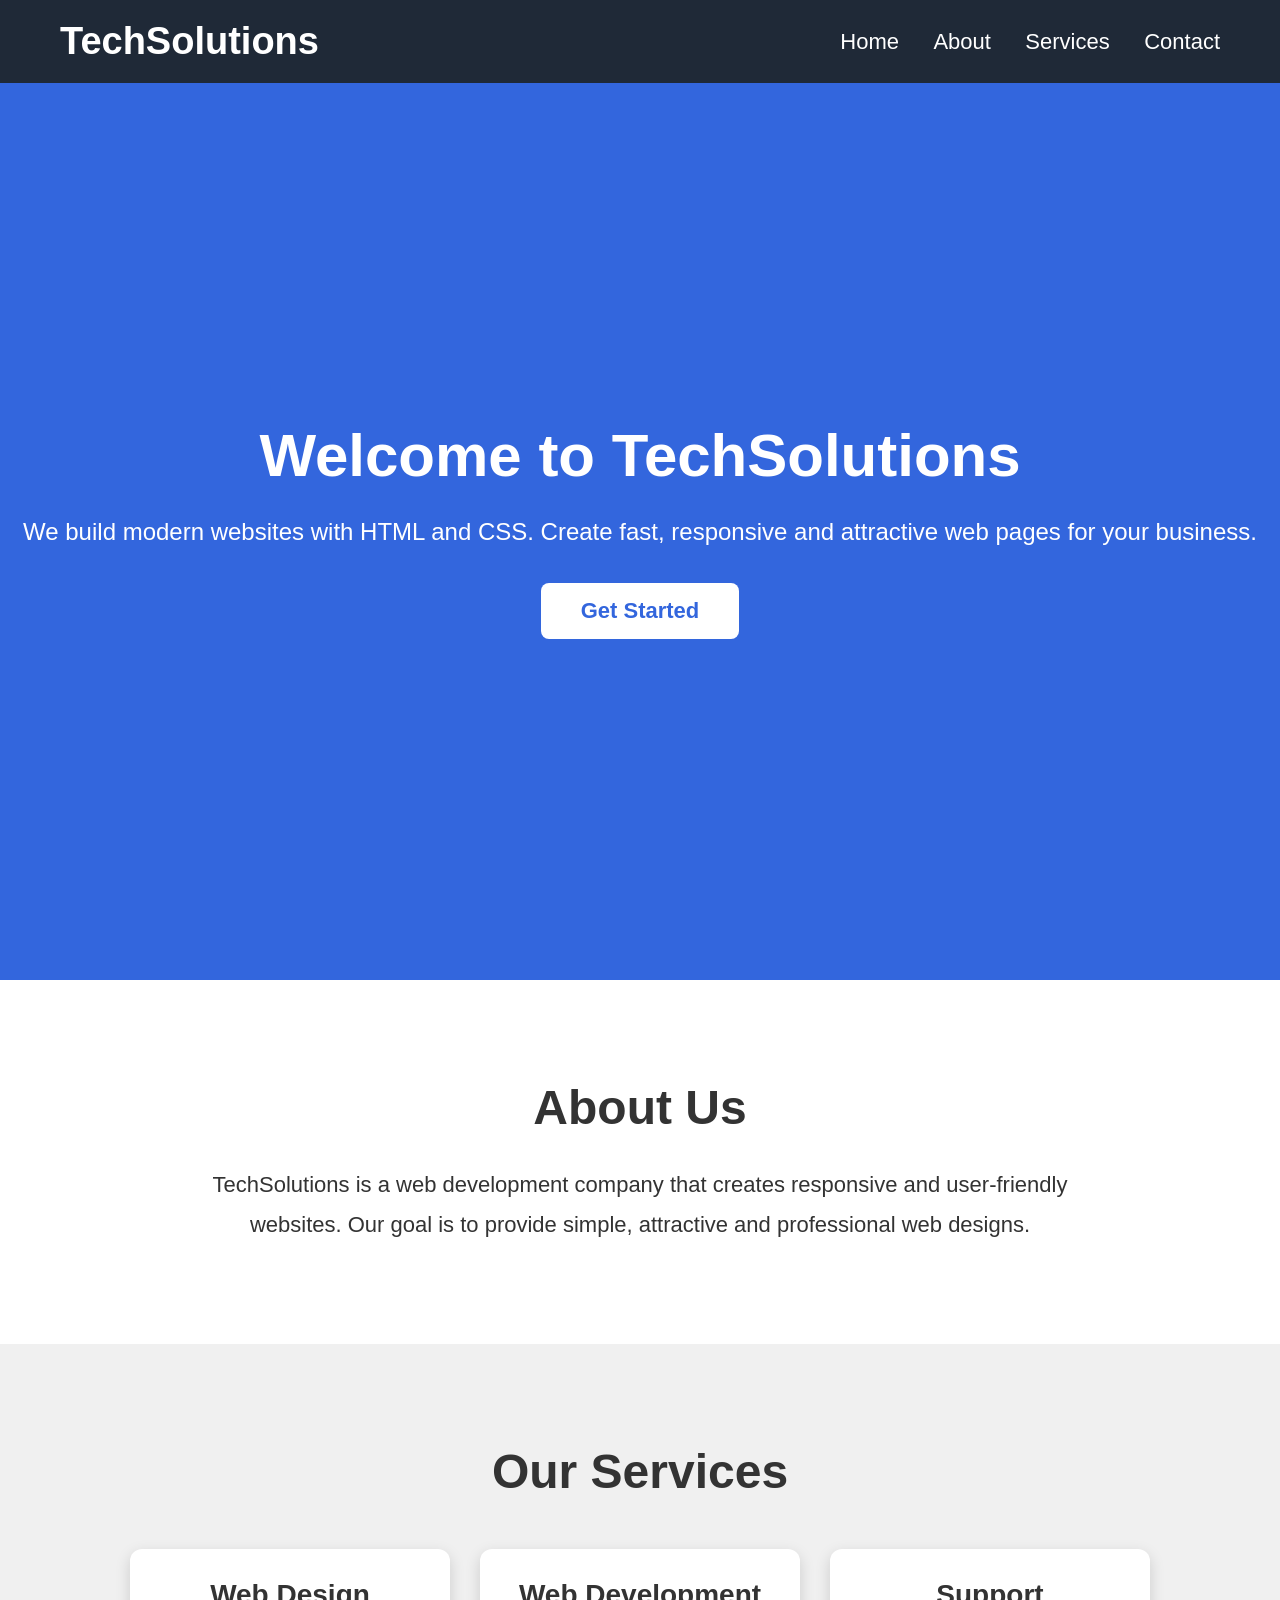
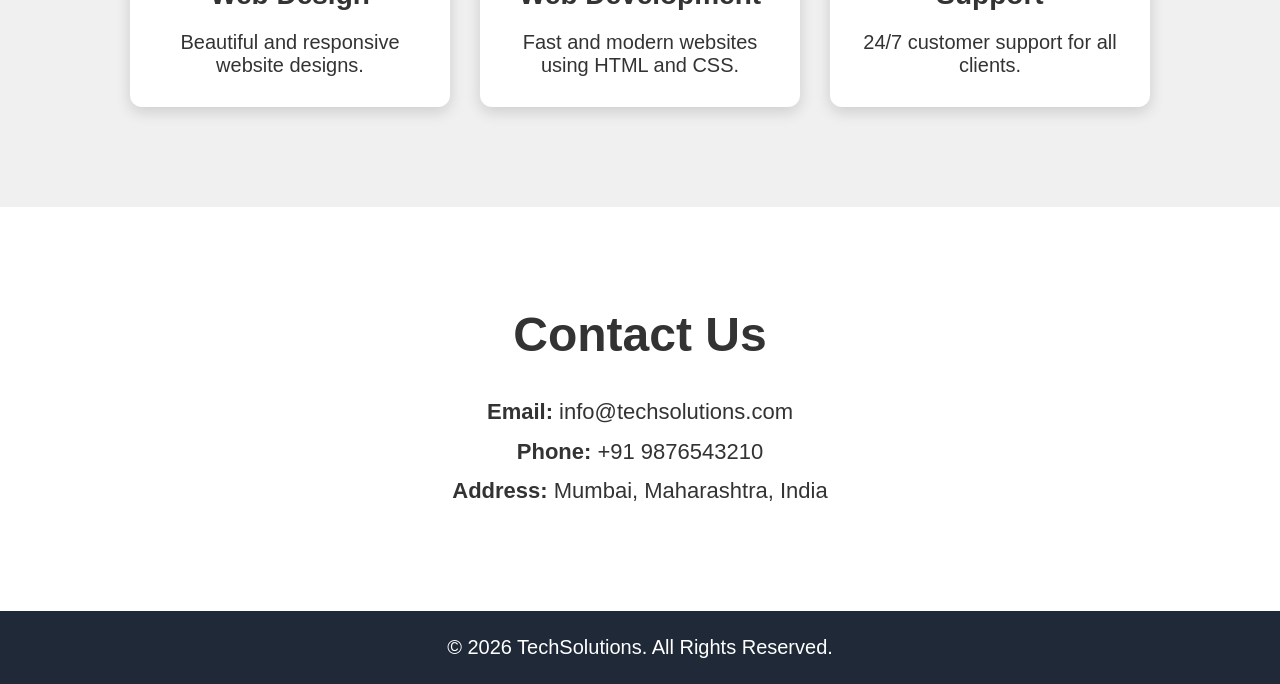
<file: Task1_LandingPage/index.html>
<!DOCTYPE html>
<html lang="en">
<head>
    <meta charset="UTF-8">
    <meta name="viewport" content="width=device-width, initial-scale=1.0">
    <title>TechSolutions Landing Page</title>
    <link rel="stylesheet" href="style.css">
</head>
<body>

    <!-- Header -->
    <header>
        <div class="logo">TechSolutions</div>

        <nav>
            <a href="#home">Home</a>
            <a href="#about">About</a>
            <a href="#services">Services</a>
            <a href="#contact">Contact</a>
        </nav>
    </header>

    <!-- Hero Section -->
    <section id="home" class="hero">
        <div class="content">
            <h1>Welcome to TechSolutions</h1>

            <p>
                We build modern websites with HTML and CSS.
                Create fast, responsive and attractive web pages
                for your business.
            </p>

            <a href="#services" class="btn">Get Started</a>
        </div>
    </section>

    <!-- About Section -->
    <section id="about" class="about">
        <h2>About Us</h2>

        <p>
            TechSolutions is a web development company that creates
            responsive and user-friendly websites. Our goal is to
            provide simple, attractive and professional web designs.
        </p>
    </section>

    <!-- Services Section -->
    <section id="services" class="services">

        <h2>Our Services</h2>

        <div class="cards">

            <div class="card">
                <h3>Web Design</h3>
                <p>Beautiful and responsive website designs.</p>
            </div>

            <div class="card">
                <h3>Web Development</h3>
                <p>Fast and modern websites using HTML and CSS.</p>
            </div>

            <div class="card">
                <h3>Support</h3>
                <p>24/7 customer support for all clients.</p>
            </div>

        </div>

    </section>

    <!-- Contact Section -->
    <section id="contact" class="about">
        <h2>Contact Us</h2>

        <p><strong>Email:</strong> info@techsolutions.com</p>
        <p><strong>Phone:</strong> +91 9876543210</p>
        <p><strong>Address:</strong> Mumbai, Maharashtra, India</p>
    </section>

    <!-- Footer -->
    <footer>
        <p>© 2026 TechSolutions. All Rights Reserved.</p>
    </footer>

</body>
</html>
</file>
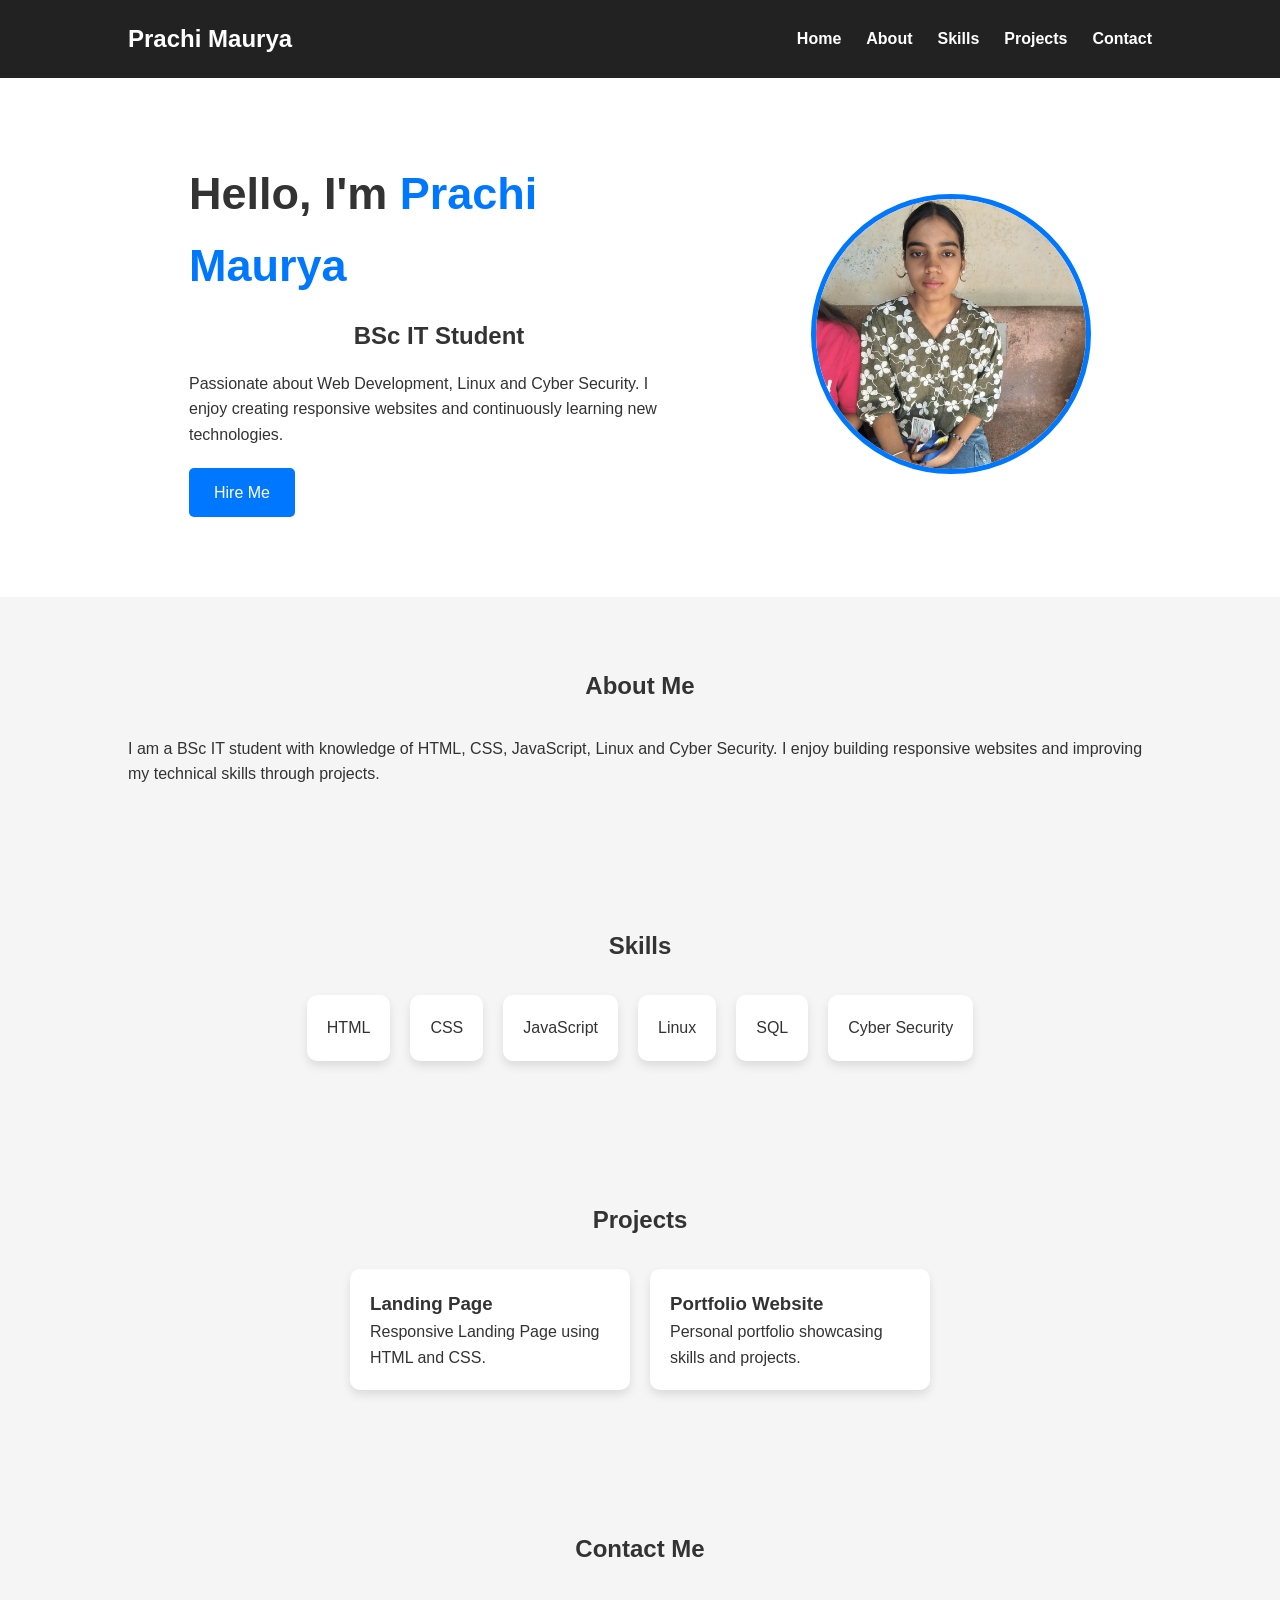
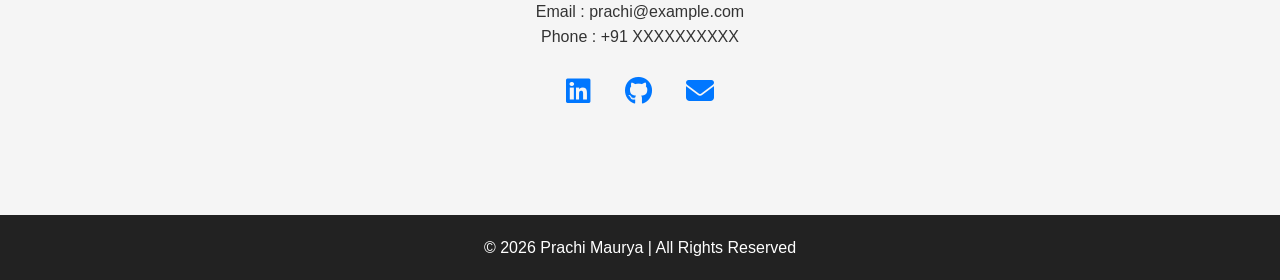
<file: Task2_Portfolio/index.html>
<!DOCTYPE html>
<html lang="en">
<head>
    <meta charset="UTF-8">
    <meta name="viewport" content="width=device-width, initial-scale=1.0">
    <title>My Portfolio</title>

    <link rel="stylesheet" href="style.css">

    <link rel="stylesheet"
    href="https://cdnjs.cloudflare.com/ajax/libs/font-awesome/6.5.2/css/all.min.css">
</head>
<body>

<header>
    <nav>
        <h2 class="logo">Prachi Maurya</h2>

        <ul>
            <li><a href="#home">Home</a></li>
            <li><a href="#about">About</a></li>
            <li><a href="#skills">Skills</a></li>
            <li><a href="#projects">Projects</a></li>
            <li><a href="#contact">Contact</a></li>
        </ul>
    </nav>
</header>

<section id="home" class="hero">
    <div class="hero-text">
        <h1>Hello, I'm <span>Prachi Maurya</span></h1>

        <h2>BSc IT Student</h2>

        <p>
            Passionate about Web Development, Linux and Cyber Security.
            I enjoy creating responsive websites and continuously learning
            new technologies.
        </p>

        <a href="#contact" class="btn">Hire Me</a>
    </div>

    <div class="hero-image">
<img src="profile.jpg" alt="Profile Photo" class="profile-img">
    </div>
</section>

<section id="about">
    <h2>About Me</h2>

    <p>
        I am a BSc IT student with knowledge of HTML, CSS, JavaScript,
        Linux and Cyber Security. I enjoy building responsive websites
        and improving my technical skills through projects.
    </p>
</section>

<section id="skills">
    <h2>Skills</h2>

    <div class="skills-box">
        <div>HTML</div>
        <div>CSS</div>
        <div>JavaScript</div>
        <div>Linux</div>
        <div>SQL</div>
        <div>Cyber Security</div>
    </div>
</section>

<section id="projects">
    <h2>Projects</h2>

    <div class="project-box">

        <div class="project">
            <h3>Landing Page</h3>
            <p>Responsive Landing Page using HTML and CSS.</p>
        </div>

        <div class="project">
            <h3>Portfolio Website</h3>
            <p>Personal portfolio showcasing skills and projects.</p>
        </div>

    </div>
</section>

<section id="contact">
    <h2>Contact Me</h2>

    <p>Email : prachi@example.com</p>

    <p>Phone : +91 XXXXXXXXXX</p>

    <div class="social">
        <a href="#"><i class="fab fa-linkedin"></i></a>
        <a href="#"><i class="fab fa-github"></i></a>
        <a href="#"><i class="fas fa-envelope"></i></a>
    </div>
</section>

<footer>
    <p>© 2026 Prachi Maurya | All Rights Reserved</p>
</footer>

<script src="script.js"></script>

</body>
</html>
</file>
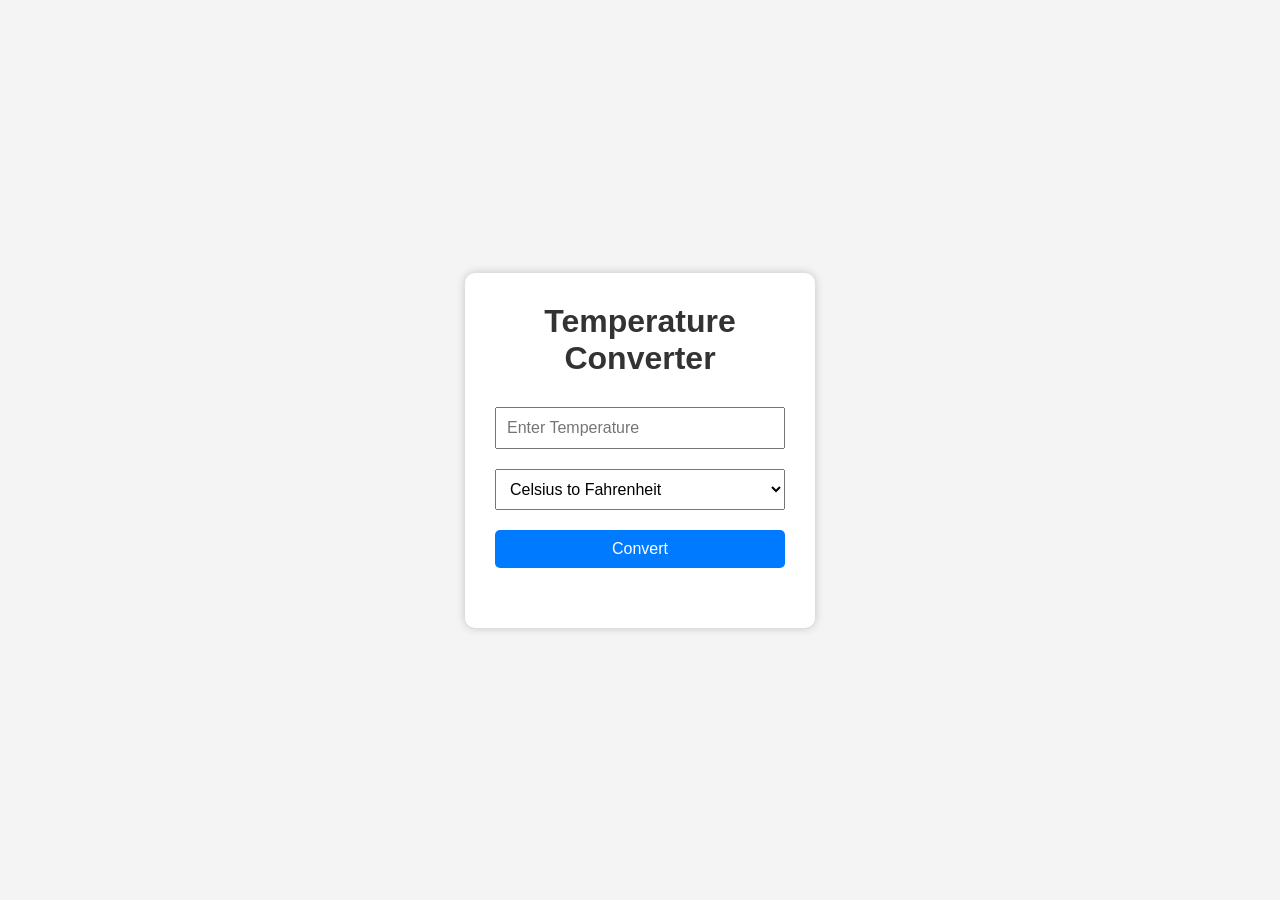
<file: Task3_TemperatureConverter/index.html>
<!DOCTYPE html>
<html lang="en">
<head>
    <meta charset="UTF-8">
    <meta name="viewport" content="width=device-width, initial-scale=1.0">
    <title>Temperature Converter</title>
    <link rel="stylesheet" href="style.css">
</head>
<body>

    <div class="container">
        <h1>Temperature Converter</h1>

        <input type="number" id="temperature" placeholder="Enter Temperature">

        <select id="unit">
            <option value="celsius">Celsius to Fahrenheit</option>
            <option value="fahrenheit">Fahrenheit to Celsius</option>
        </select>

        <button onclick="convertTemperature()">Convert</button>

        <h2 id="result"></h2>
    </div>

    <script src="script.js"></script>

</body>
</html>
</file>
<file: Task1_LandingPage/style.css>
html{
    scroll-behavior: smooth;
}

*{
    margin:0;
    padding:0;
    box-sizing:border-box;
    font-family:Arial, Helvetica, sans-serif;
}

body{
    padding-top:80px;
    background:#f4f4f4;
    color:#333;
}

/* Header */

header{
    position:fixed;
    top:0;
    left:0;
    width:100%;
    background:#1f2937;
    color:white;
    display:flex;
    justify-content:space-between;
    align-items:center;
    padding:20px 60px;
    z-index:1000;
}

.logo{
    font-size:38px;
    font-weight:bold;
}

nav a{
    color:white;
    text-decoration:none;
    margin-left:30px;
    font-size:22px;
    transition:.3s;
}

nav a:hover{
    color:#3b82f6;
}

/* Hero */

.hero{
    height:100vh;
    background:#3366dd;
    display:flex;
    justify-content:center;
    align-items:center;
    text-align:center;
    color:white;
    padding:20px;
}

.content h1{
    font-size:60px;
    margin-bottom:20px;
}

.content p{
    font-size:24px;
    line-height:1.8;
    margin-bottom:30px;
}

.btn{
    display:inline-block;
    background:white;
    color:#3366dd;
    text-decoration:none;
    padding:15px 40px;
    border-radius:8px;
    font-size:22px;
    font-weight:bold;
}

.btn:hover{
    background:#ddd;
}

/* About */

.about{
    padding:100px 20px;
    text-align:center;
    background:white;
}

.about h2{
    font-size:48px;
    margin-bottom:30px;
}

.about p{
    max-width:900px;
    margin:auto;
    font-size:22px;
    line-height:1.8;
}

/* Services */

.services{
    padding:100px 20px;
    text-align:center;
    background:#f0f0f0;
}

.services h2{
    font-size:48px;
    margin-bottom:50px;
}

.cards{
    display:flex;
    justify-content:center;
    gap:30px;
    flex-wrap:wrap;
}

.card{
    background:white;
    width:320px;
    padding:30px;
    border-radius:12px;
    box-shadow:0 5px 15px rgba(0,0,0,.15);
    transition:.3s;
}

.card:hover{
    transform:translateY(-10px);
}

.card h3{
    margin-bottom:20px;
    font-size:28px;
}

.card p{
    font-size:20px;
}

/* Contact */

.contact{
    padding:100px 20px;
    background:white;
    text-align:center;
}

.contact h2{
    font-size:48px;
    margin-bottom:30px;
}

.contact p{
    font-size:22px;
    margin:15px 0;
}

/* Footer */

footer{
    background:#1f2937;
    color:white;
    text-align:center;
    padding:25px;
    font-size:20px;
}

/* Responsive */

@media(max-width:768px){

header{
    flex-direction:column;
    padding:20px;
}

nav{
    margin-top:15px;
}

nav a{
    margin:10px;
    display:inline-block;
}

.content h1{
    font-size:40px;
}

.content p{
    font-size:20px;
}

.about h2,
.services h2,
.contact h2{
    font-size:36px;
}
}
</file>
<file: Task2_Portfolio/style.css>
*{
    margin:0;
    padding:0;
    box-sizing:border-box;
    font-family:Arial,sans-serif;
}

body{
    background:#f5f5f5;
    color:#333;
    line-height:1.6;
}

header{
    background:#222;
    padding:20px 10%;
    position:sticky;
    top:0;
}

nav{
    display:flex;
    justify-content:space-between;
    align-items:center;
}

.logo{
    color:#fff;
}

nav ul{
    display:flex;
    list-style:none;
}

nav ul li{
    margin-left:25px;
}

nav ul li a{
    color:white;
    text-decoration:none;
    font-weight:bold;
}

nav ul li a:hover{
    color:#00bcd4;
}

.hero{
    display:flex;
    justify-content:space-around;
    align-items:center;
    padding:80px 10%;
    flex-wrap:wrap;
    background:#ffffff;
}

.hero-text{
    max-width:500px;
}

.hero-text h1{
    font-size:45px;
}

.hero-text span{
    color:#0077ff;
}

.hero-text h2{
    margin:15px 0;
}

.hero-text p{
    margin-bottom:20px;
}

.btn{
    display:inline-block;
    background:#0077ff;
    color:white;
    padding:12px 25px;
    text-decoration:none;
    border-radius:5px;
}

.btn:hover{
    background:#0056c7;
}

.hero-image img{
    width:280px;
    height:280px;
    border-radius:50%;
    object-fit:cover;
    border:5px solid #0077ff;
}

section{
    padding:70px 10%;
}

section h2{
    text-align:center;
    margin-bottom:30px;
}

.skills-box,
.project-box{
    display:flex;
    justify-content:center;
    flex-wrap:wrap;
    gap:20px;
}

.skills-box div,
.project{
    background:white;
    padding:20px;
    border-radius:10px;
    box-shadow:0 5px 10px rgba(0,0,0,0.1);
}

.project{
    width:280px;
}

#contact{
    text-align:center;
}

.social{
    margin-top:20px;
}

.social a{
    font-size:28px;
    color:#0077ff;
    margin:0 15px;
}

footer{
    background:#222;
    color:white;
    text-align:center;
    padding:20px;
    margin-top:30px;
}

@media(max-width:768px){

.hero{
    flex-direction:column;
    text-align:center;
}

.hero-text{
    margin-bottom:40px;
}

nav{
    flex-direction:column;
}

nav ul{
    margin-top:15px;
}

}
</file>
<file: Task3_TemperatureConverter/style.css>
*{
    margin:0;
    padding:0;
    box-sizing:border-box;
    font-family:Arial, sans-serif;
}

body{
    background:#f4f4f4;
    display:flex;
    justify-content:center;
    align-items:center;
    height:100vh;
}

.container{
    background:#fff;
    padding:30px;
    border-radius:10px;
    box-shadow:0 0 10px rgba(0,0,0,0.2);
    text-align:center;
    width:350px;
}

h1{
    margin-bottom:20px;
    color:#333;
}

input,
select,
button{
    width:100%;
    padding:10px;
    margin:10px 0;
    font-size:16px;
}

button{
    background:#007bff;
    color:white;
    border:none;
    border-radius:5px;
    cursor:pointer;
}

button:hover{
    background:#0056b3;
}

#result{
    margin-top:20px;
    color:#333;
}
</file>
